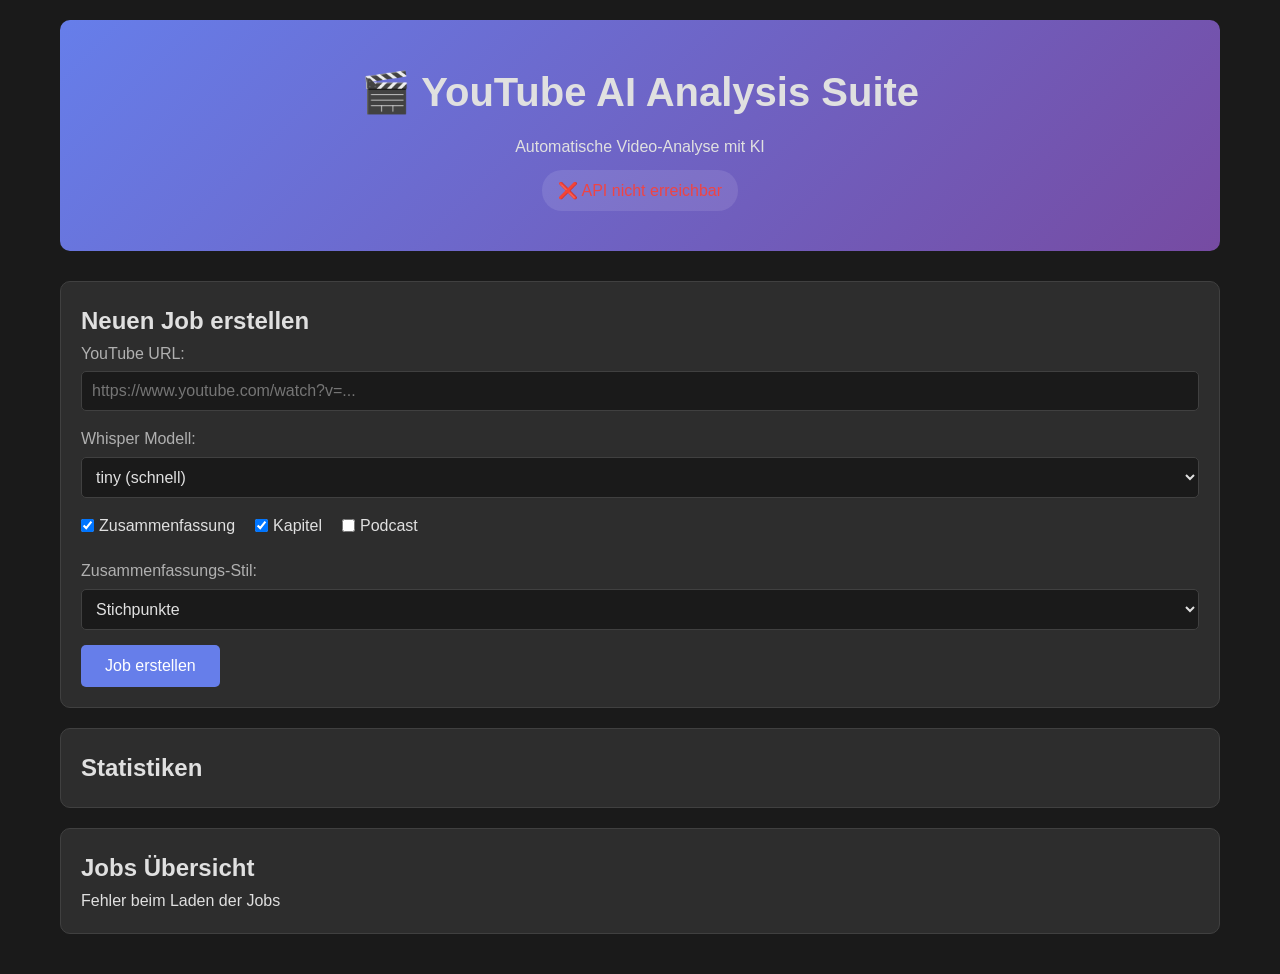
<file: frontend/index.html>
<!DOCTYPE html>
<html lang="de">
<head>
    <meta charset="UTF-8">
    <meta name="viewport" content="width=device-width, initial-scale=1.0">
    <title>YouTube AI Analysis Suite</title>
    <link rel="stylesheet" href="style.css">
</head>
<body>
    <div class="container">
        <header>
            <h1>🎬 YouTube AI Analysis Suite</h1>
            <p>Automatische Video-Analyse mit KI</p>
            <div class="status-badge" id="api-status">API Status: Prüfe...</div>
        </header>
        
        <div id="error-message" class="message error-message"></div>
        <div id="success-message" class="message success-message"></div>
        
        <main>
            <div class="card">
                <h2>Neuen Job erstellen</h2>
                <form id="job-form">
                    <div class="form-group">
                        <label for="video-url">YouTube URL:</label>
                        <input type="text" id="video-url" placeholder="https://www.youtube.com/watch?v=..." required>
                    </div>
                    
                    <div class="form-group">
                        <label for="whisper-model">Whisper Modell:</label>
                        <select id="whisper-model">
                            <option value="tiny" selected>tiny (schnell)</option>
                            <option value="base">base (ausgewogen)</option>
                        </select>
                    </div>
                    
                    <div class="checkbox-group">
                        <label>
                            <input type="checkbox" id="summary-check" checked> Zusammenfassung
                        </label>
                        <label>
                            <input type="checkbox" id="chapters-check" checked> Kapitel
                        </label>
                        <label>
                            <input type="checkbox" id="podcast-check"> Podcast
                        </label>
                    </div>
                    
                    <div class="form-group">
                        <label for="summary-style">Zusammenfassungs-Stil:</label>
                        <select id="summary-style">
                            <option value="stichpunkte">Stichpunkte</option>
                            <option value="ausführlich">Ausführlich</option>
                            <option value="kernaussagen">Kernaussagen</option>
                            <option value="podcast">Podcast-Skript</option>
                        </select>
                    </div>
                    
                    <button type="submit">Job erstellen</button>
                </form>
            </div>
            
            <div class="card">
                <h2>Statistiken</h2>
                <div id="stats-container"></div>
            </div>
            
            <div class="card">
                <h2>Jobs Übersicht</h2>
                <div id="jobs-container">Lade Jobs...</div>
            </div>
        </main>
    </div>
    
    <!-- Chat Modal -->
    <div id="chat-modal" class="modal">
        <div class="modal-content">
            <div class="modal-header">
                <h3>💬 KI-Chat <span id="chat-job-id"></span></h3>
                <div>
                    <button class="modal-btn" onclick="clearChatHistory()">🗑️ Verlauf löschen</button>
                    <button class="modal-btn close" onclick="closeChat()">✖️ Schließen</button>
                </div>
            </div>
            <div class="chat-messages" id="chat-messages"></div>
            <div class="chat-input-area">
                <input type="text" id="chat-input" placeholder="Frage zum Video stellen...">
                <button onclick="sendChatMessage()">📤 Senden</button>
            </div>
        </div>
    </div>
    
    <script src="app.js"></script>
</body>
</html>
</file>
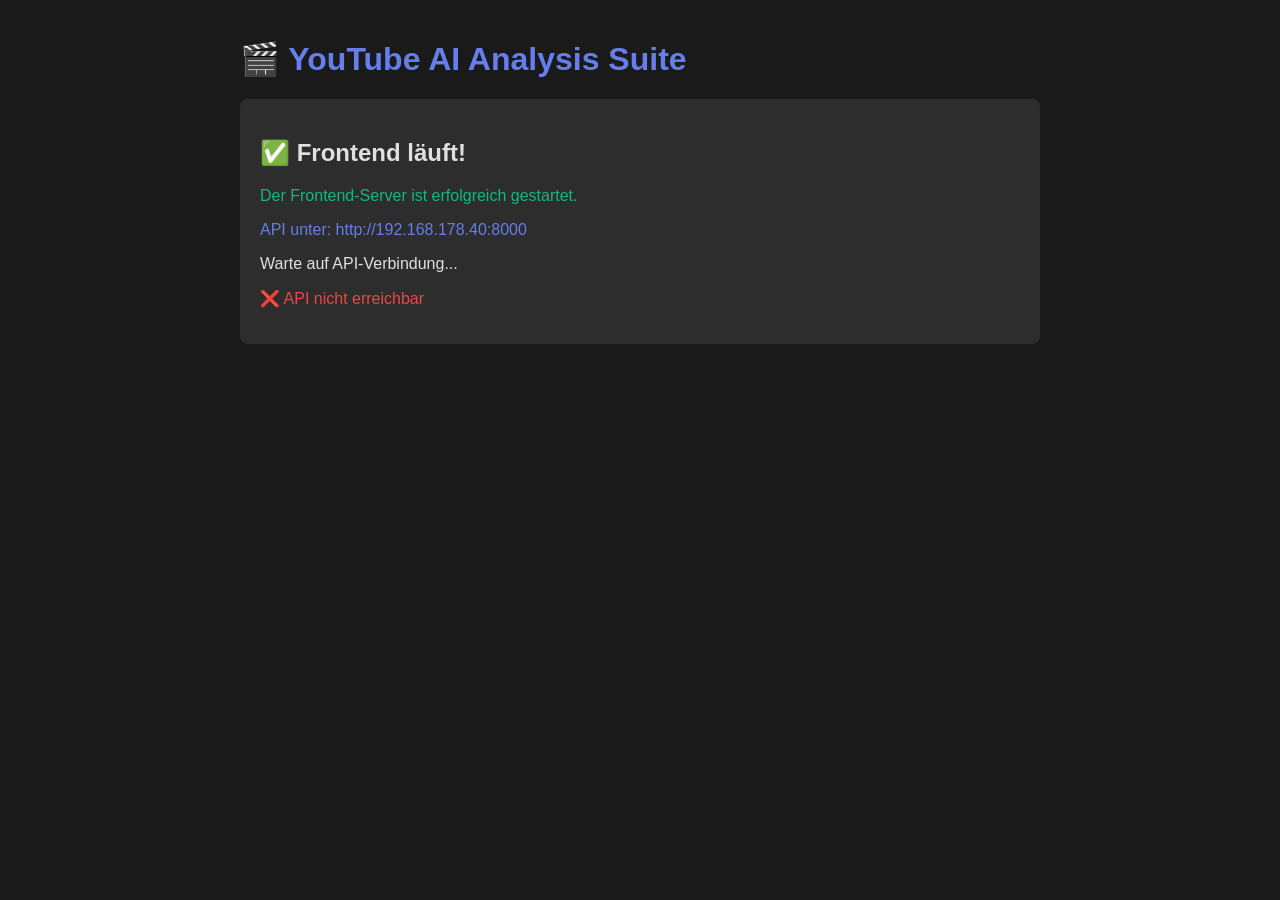
<file: frontend/index-test.html>
<!DOCTYPE html>
<html lang="de">
<head>
    <meta charset="UTF-8">
    <meta name="viewport" content="width=device-width, initial-scale=1.0">
    <title>YouTube AI Analysis Suite</title>
    <style>
        body { font-family: Arial, sans-serif; margin: 40px; background: #1a1a1a; color: #e0e0e0; }
        .container { max-width: 800px; margin: 0 auto; }
        h1 { color: #667eea; }
        .status { padding: 20px; background: #2d2d2d; border-radius: 8px; margin: 20px 0; }
        .success { color: #10b981; }
        .info { color: #667eea; }
    </style>
</head>
<body>
    <div class="container">
        <h1>🎬 YouTube AI Analysis Suite</h1>
        <div class="status">
            <h2>✅ Frontend läuft!</h2>
            <p class="success">Der Frontend-Server ist erfolgreich gestartet.</p>
            <p class="info">API unter: http://192.168.178.40:8000</p>
            <p>Warte auf API-Verbindung...</p>
        </div>
    </div>
    <script>
        // API-Status prüfen
        fetch('http://192.168.178.40:8000/api/gesundheit')
            .then(r => r.json())
            .then(data => {
                document.querySelector('.status').innerHTML += 
                    '<p class="success">✅ API verbunden: ' + data.dienst + '</p>';
            })
            .catch(e => {
                document.querySelector('.status').innerHTML += 
                    '<p style="color: #ef4444;">❌ API nicht erreichbar</p>';
            });
    </script>
</body>
</html>
</file>
<file: frontend/style.css>
* {
    margin: 0;
    padding: 0;
    box-sizing: border-box;
}

body {
    font-family: -apple-system, BlinkMacSystemFont, 'Segoe UI', Roboto, sans-serif;
    background: #1a1a1a;
    color: #e0e0e0;
    line-height: 1.6;
}

.container {
    max-width: 1200px;
    margin: 0 auto;
    padding: 20px;
}

header {
    text-align: center;
    padding: 40px 0;
    background: linear-gradient(135deg, #667eea 0%, #764ba2 100%);
    border-radius: 10px;
    margin-bottom: 30px;
}

header h1 {
    font-size: 2.5em;
    margin-bottom: 10px;
}

.status-badge {
    display: inline-block;
    padding: 8px 16px;
    background: rgba(255,255,255,0.1);
    border-radius: 20px;
    margin-top: 10px;
}

.card {
    background: #2d2d2d;
    border-radius: 10px;
    padding: 20px;
    margin-bottom: 20px;
    border: 1px solid #404040;
}

.form-group {
    margin-bottom: 15px;
}

label {
    display: block;
    margin-bottom: 5px;
    color: #b0b0b0;
}

input[type="text"], select {
    width: 100%;
    padding: 10px;
    border: 1px solid #404040;
    border-radius: 5px;
    background: #1a1a1a;
    color: #e0e0e0;
    font-size: 1em;
}

input[type="text"]:focus, select:focus {
    outline: none;
    border-color: #667eea;
}

button {
    background: #667eea;
    color: white;
    border: none;
    padding: 12px 24px;
    border-radius: 5px;
    cursor: pointer;
    font-size: 1em;
    transition: background 0.3s;
}

button:hover {
    background: #5a67d8;
}

.checkbox-group {
    display: flex;
    gap: 20px;
    margin: 15px 0;
    flex-wrap: wrap;
}

.checkbox-group label {
    display: flex;
    align-items: center;
    gap: 5px;
    color: #e0e0e0;
    cursor: pointer;
}

/* Messages */
.message {
    padding: 10px;
    border-radius: 5px;
    margin-bottom: 20px;
    display: none;
}

.error-message {
    background: #ef4444;
    color: white;
}

.success-message {
    background: #10b981;
    color: white;
}

/* Jobs Grid */
.jobs-grid {
    display: grid;
    grid-template-columns: repeat(auto-fill, minmax(300px, 1fr));
    gap: 20px;
    margin-top: 20px;
}

.job-card {
    background: #2d2d2d;
    border: 1px solid #404040;
    border-radius: 8px;
    padding: 15px;
    transition: transform 0.2s;
}

.job-card:hover {
    transform: translateY(-2px);
    box-shadow: 0 4px 8px rgba(0,0,0,0.3);
}

.job-header {
    display: flex;
    justify-content: space-between;
    align-items: center;
    margin-bottom: 10px;
    font-size: 0.9em;
}

.job-id {
    color: #b0b0b0;
    font-family: monospace;
}

.job-status {
    padding: 4px 8px;
    border-radius: 12px;
    font-size: 0.8em;
    font-weight: bold;
    text-transform: uppercase;
}

.status-warteschlange { background: #f59e0b; color: white; }
.status-herunterladen { background: #3b82f6; color: white; }
.status-verarbeitung { background: #8b5cf6; color: white; }
.status-transkription { background: #ec4899; color: white; }
.status-zusammenfassung { background: #10b981; color: white; }
.status-abgeschlossen { background: #10b981; color: white; }
.status-fehler { background: #ef4444; color: white; }
.status-abgebrochen { background: #6b7280; color: white; }

.job-url {
    color: #b0b0b0;
    font-size: 0.9em;
    margin-bottom: 10px;
    word-break: break-all;
}

.job-progress {
    height: 24px;
    background: #1a1a1a;
    border-radius: 12px;
    overflow: hidden;
    margin: 10px 0;
    position: relative;
}

.progress-bar {
    height: 100%;
    background: linear-gradient(90deg, #667eea, #764ba2);
    transition: width 0.3s ease;
}

.progress-text {
    position: absolute;
    top: 50%;
    left: 50%;
    transform: translate(-50%, -50%);
    font-size: 0.8em;
    color: white;
    text-shadow: 1px 1px 2px rgba(0,0,0,0.5);
    font-weight: bold;
}

/* Job Actions */
.job-actions {
    display: flex;
    gap: 5px;
    flex-wrap: wrap;
    margin-top: 10px;
}

.job-actions button {
    padding: 6px 12px;
    font-size: 0.85em;
    flex: 1;
    min-width: 70px;
    display: flex;
    align-items: center;
    justify-content: center;
    gap: 4px;
}

.cancel-btn {
    background: #f59e0b;
}

.cancel-btn:hover {
    background: #d97706;
}

.delete-btn {
    background: #ef4444;
}

.delete-btn:hover {
    background: #dc2626;
}

.chat-btn {
    background: #10b981;
}

.chat-btn:hover {
    background: #059669;
}

.details-btn {
    background: #3b82f6;
}

.details-btn:hover {
    background: #2563eb;
}

.batch-delete-btn {
    background: #ef4444;
    padding: 10px 20px;
    font-size: 1em;
    margin-top: 20px;
    width: 100%;
}

.batch-delete-btn:hover {
    background: #dc2626;
}

/* Stats */
.stats-grid {
    display: grid;
    grid-template-columns: repeat(auto-fit, minmax(120px, 1fr));
    gap: 10px;
    margin-bottom: 20px;
}

.stat-card {
    background: #1a1a1a;
    padding: 15px 10px;
    border-radius: 8px;
    text-align: center;
    border: 1px solid #404040;
    font-weight: bold;
    font-size: 1.1em;
}

.stat-card:nth-child(1) { color: #667eea; }  /* Gesamt */
.stat-card:nth-child(2) { color: #f59e0b; }  /* Wartend */
.stat-card:nth-child(3) { color: #8b5cf6; }  /* Aktiv */
.stat-card:nth-child(4) { color: #10b981; }  /* Fertig */
.stat-card:nth-child(5) { color: #ef4444; }  /* Fehler */
.stat-card:nth-child(6) { color: #6b7280; }  /* Abgebrochen */

/* Modal */
.modal {
    display: none;
    position: fixed;
    z-index: 1000;
    left: 0;
    top: 0;
    width: 100%;
    height: 100%;
    background-color: rgba(0, 0, 0, 0.8);
    backdrop-filter: blur(5px);
}

.modal-content {
    background-color: #2d2d2d;
    margin: 3% auto;
    padding: 25px;
    border: 1px solid #404040;
    border-radius: 15px;
    width: 90%;
    max-width: 900px;
    height: 85%;
    display: flex;
    flex-direction: column;
    box-shadow: 0 10px 30px rgba(0,0,0,0.5);
}

.modal-header {
    display: flex;
    justify-content: space-between;
    align-items: center;
    margin-bottom: 20px;
    padding-bottom: 15px;
    border-bottom: 2px solid #404040;
}

.modal-header h3 {
    color: #10b981;
    font-size: 1.3em;
}

.modal-header h3 span {
    color: #b0b0b0;
    font-size: 0.9em;
    margin-left: 10px;
}

.modal-btn {
    padding: 8px 15px;
    margin-left: 10px;
    font-size: 0.9em;
    border-radius: 5px;
}

.modal-btn.close {
    background: #6b7280;
}

.modal-btn.close:hover {
    background: #4b5563;
}

/* Chat */
.chat-messages {
    flex: 1;
    overflow-y: auto;
    padding: 15px;
    background: #1a1a1a;
    border-radius: 10px;
    margin-bottom: 15px;
    border: 1px solid #404040;
}

.chat-message {
    padding: 12px 15px;
    margin-bottom: 12px;
    border-radius: 10px;
    max-width: 80%;
    line-height: 1.5;
    word-wrap: break-word;
}

.user-message {
    background: #3b82f6;
    margin-left: auto;
    color: white;
    border-bottom-right-radius: 2px;
}

.assistant-message {
    background: #2d2d2d;
    border: 1px solid #404040;
    margin-right: auto;
    border-bottom-left-radius: 2px;
    color: #e0e0e0;
}

.chat-input-area {
    display: flex;
    gap: 10px;
}

.chat-input-area input {
    flex: 1;
    padding: 12px 15px;
    border: 1px solid #404040;
    border-radius: 8px;
    background: #1a1a1a;
    color: #e0e0e0;
    font-size: 1em;
}

.chat-input-area input:focus {
    outline: none;
    border-color: #10b981;
}

.chat-input-area button {
    padding: 12px 24px;
    background: #10b981;
    border-radius: 8px;
    font-weight: bold;
}

.chat-input-area button:hover {
    background: #059669;
}

/* No Jobs */
.no-jobs {
    text-align: center;
    padding: 40px;
    color: #666;
    font-style: italic;
}

/* Responsive */
@media (max-width: 768px) {
    .container {
        padding: 10px;
    }
    
    header h1 {
        font-size: 1.8em;
    }
    
    .jobs-grid {
        grid-template-columns: 1fr;
    }
    
    .job-actions {
        flex-direction: column;
    }
    
    .job-actions button {
        width: 100%;
    }
    
    .modal-content {
        width: 95%;
        margin: 2% auto;
        padding: 15px;
    }
    
    .checkbox-group {
        flex-direction: column;
        gap: 10px;
    }
    
    .stats-grid {
        grid-template-columns: repeat(2, 1fr);
    }
    
    .chat-message {
        max-width: 90%;
    }
}

/* Scrollbar Styling */
::-webkit-scrollbar {
    width: 8px;
    height: 8px;
}

::-webkit-scrollbar-track {
    background: #1a1a1a;
    border-radius: 4px;
}

::-webkit-scrollbar-thumb {
    background: #404040;
    border-radius: 4px;
}

::-webkit-scrollbar-thumb:hover {
    background: #4f4f4f;
}
</file>
